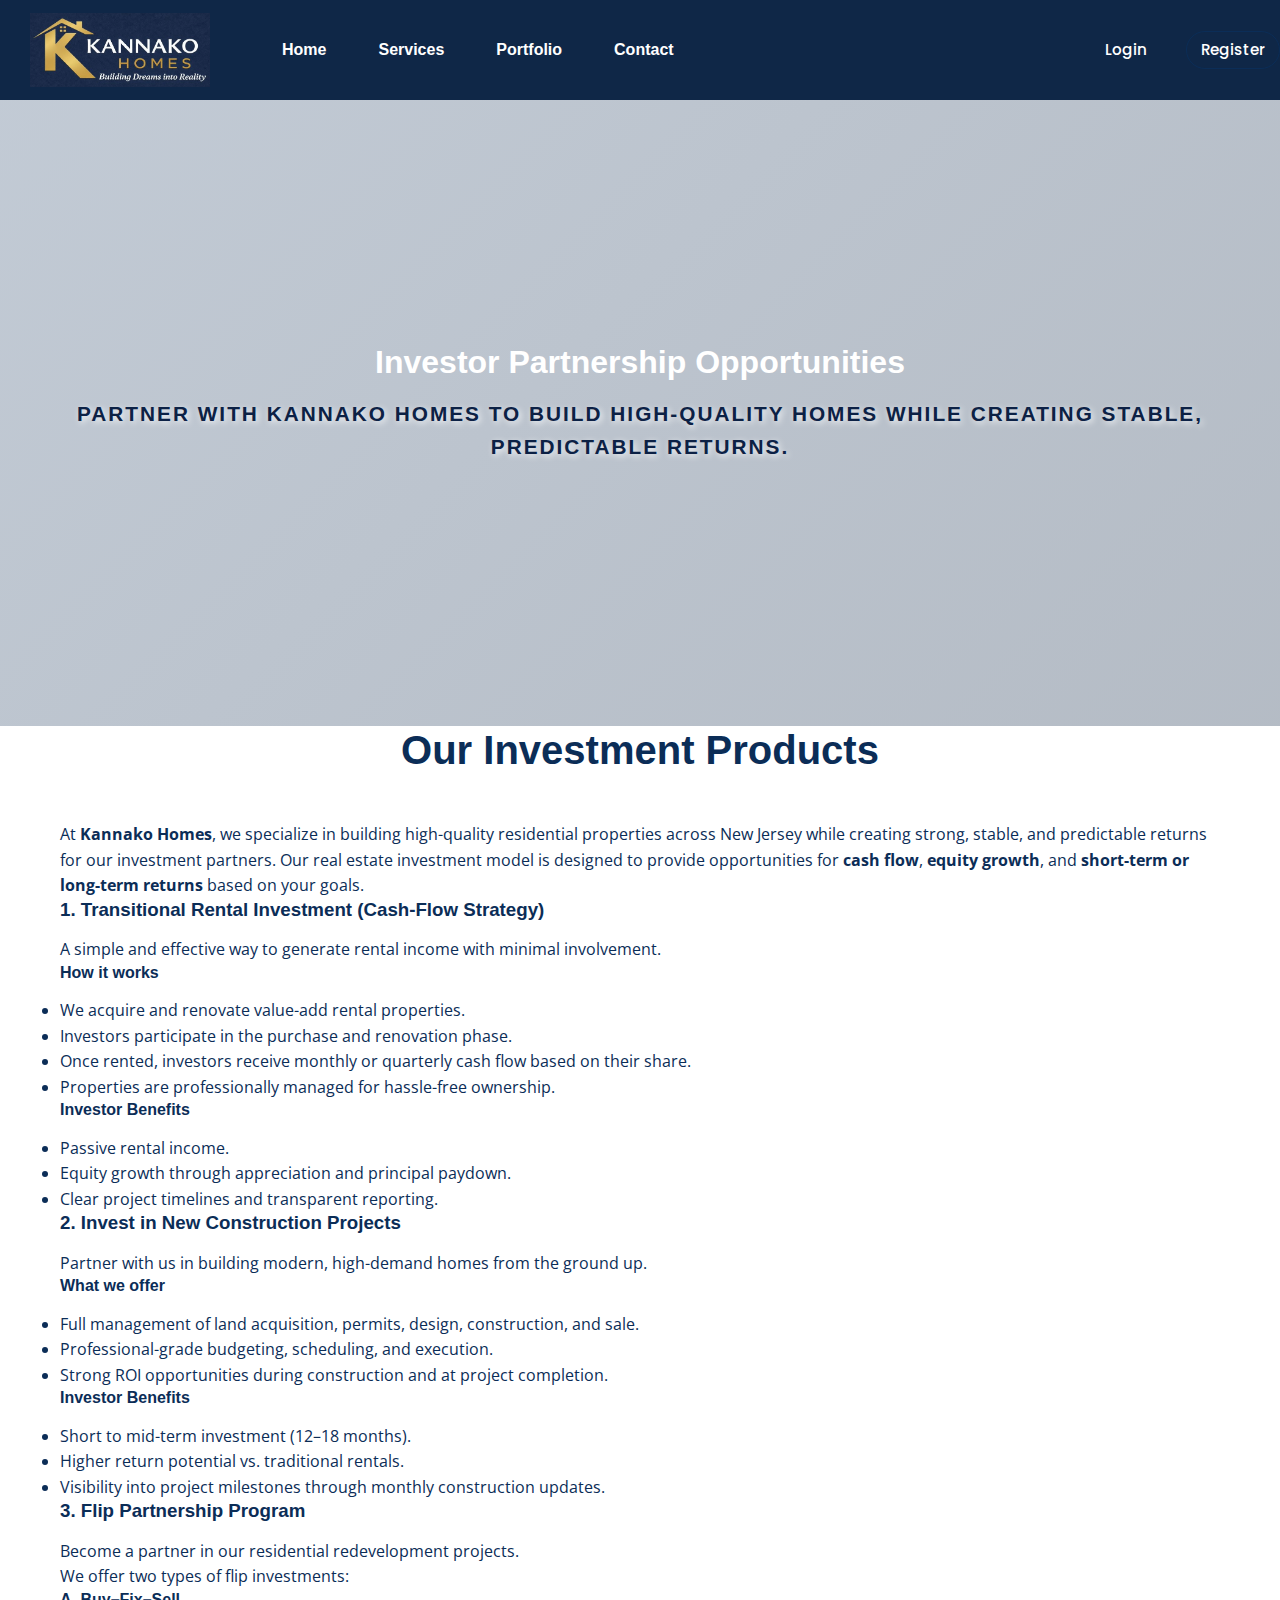
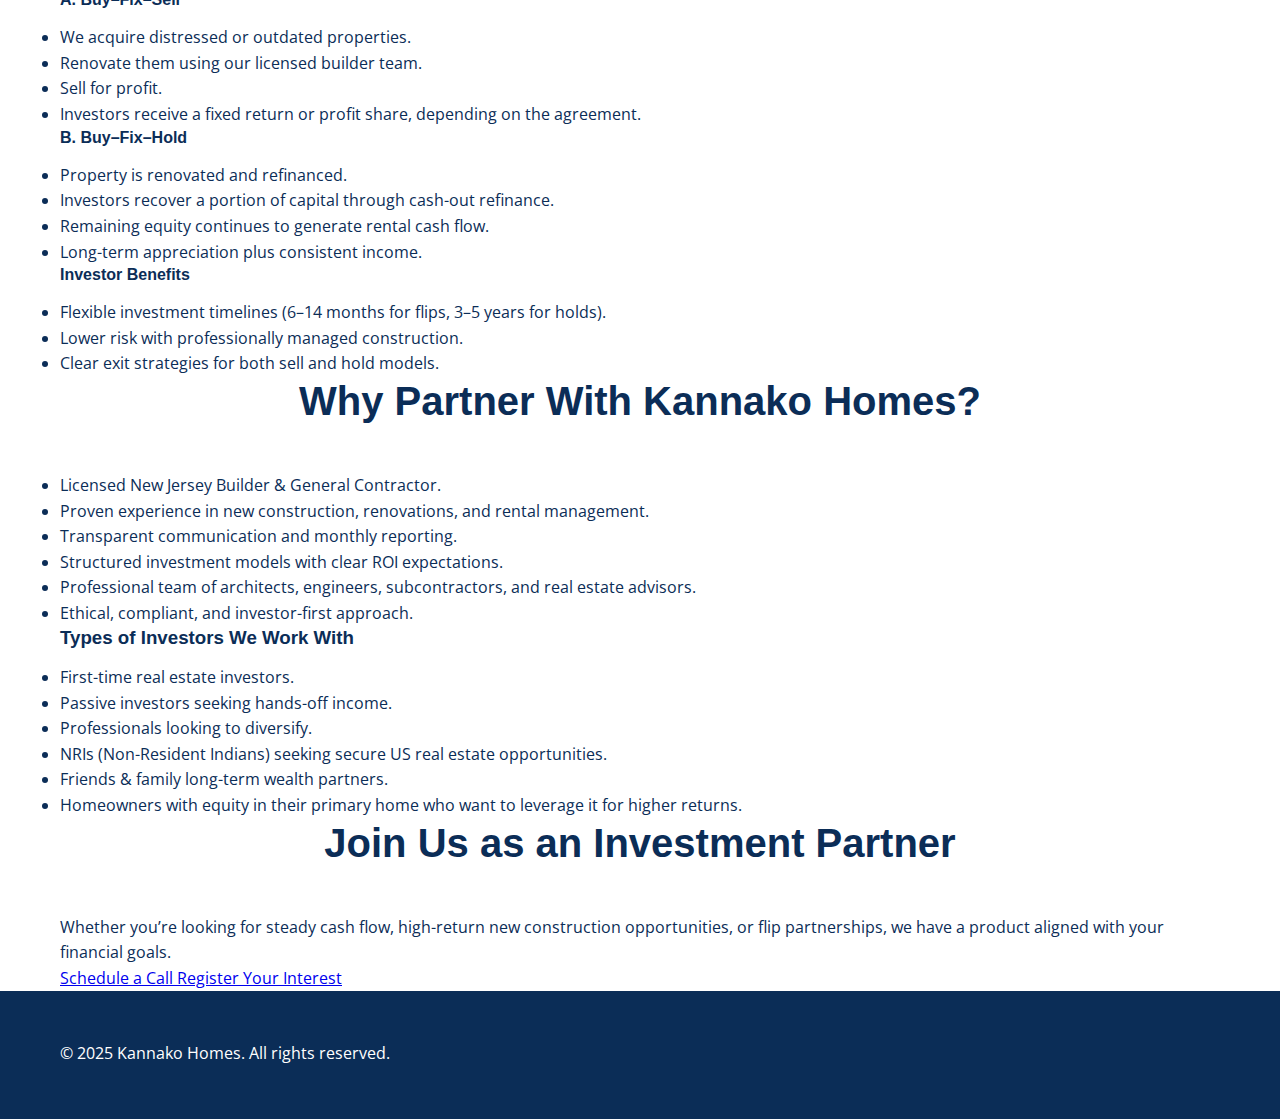
<file: investors.html>
<!DOCTYPE html>
<html lang="en">
<head>
    <meta charset="UTF-8">
    <meta name="viewport" content="width=device-width, initial-scale=1.0">
    <title>Kannako Homes – Investor Partnerships</title>
    <meta name="description" content="Partner with Kannako Homes on rental investments, new construction, and flip projects.">
    
    <!-- Favicon -->
    <link rel="icon" type="image/jpeg" href="Editing Help.jpeg">
    
    <!-- Google Fonts -->
    <link href="https://fonts.googleapis.com/css2?family=Poppins:wght@300;400;500;600;700;800&family=Raleway:wght@400;500;600;700&family=Open+Sans:wght@400;600&display=swap" rel="stylesheet">
    
    <!-- Font Awesome for icons -->
    <link rel="stylesheet" href="https://cdnjs.cloudflare.com/ajax/libs/font-awesome/6.0.0/css/all.min.css">
    
    <!-- Custom CSS -->
    <link rel="stylesheet" href="styles.css">
</head>
<body>
    <!-- Navigation -->
    <nav class="navbar" id="navbar">
        <div class="nav-container">
            <div class="nav-left">
                <img src="kannako-homes-logo.png" alt="Kannako Homes" class="top-logo">
                <div class="nav-menu" id="nav-menu">
                    <a href="index.html#home" class="nav-link">Home</a>
                    <a href="index.html#services" class="nav-link">Services</a>
                    <a href="index.html#portfolio" class="nav-link">Portfolio</a>
                    <a href="index.html#contact" class="nav-link">Contact</a>
                </div>
            </div>
            <div class="nav-auth">
                <a href="login.html" class="auth-link">Login</a>
                <a href="register.html" class="auth-link auth-register">Register</a>
            </div>
            <div class="hamburger" id="hamburger">
                <span class="bar"></span>
                <span class="bar"></span>
                <span class="bar"></span>
            </div>
        </div>
    </nav>

    <!-- Investor Hero / Header -->
    <section class="hero sub-hero">
        <div class="hero-overlay"></div>
        <div class="hero-content">
            <h1 class="hero-heading">Investor Partnership Opportunities</h1>
            <p class="hero-subheading">
                Partner with Kannako Homes to build high-quality homes while creating stable, predictable returns.
            </p>
        </div>
    </section>

    <!-- Main Investor Content -->
    <main>
        <section class="section investors">
            <div class="container">
                <h2 class="section-title">Our Investment Products</h2>
                <p class="section-intro">
                    At <strong>Kannako Homes</strong>, we specialize in building high-quality residential properties across New Jersey
                    while creating strong, stable, and predictable returns for our investment partners.
                    Our real estate investment model is designed to provide opportunities for
                    <strong>cash flow</strong>, <strong>equity growth</strong>, and <strong>short-term or long-term returns</strong>
                    based on your goals.
                </p>

                <div class="cards-grid">
                    <div class="info-card">
                        <h3>1. Transitional Rental Investment (Cash-Flow Strategy)</h3>
                        <p>
                            A simple and effective way to generate rental income with minimal involvement.
                        </p>
                        <h4>How it works</h4>
                        <ul>
                            <li>We acquire and renovate value-add rental properties.</li>
                            <li>Investors participate in the purchase and renovation phase.</li>
                            <li>Once rented, investors receive monthly or quarterly cash flow based on their share.</li>
                            <li>Properties are professionally managed for hassle-free ownership.</li>
                        </ul>
                        <h4>Investor Benefits</h4>
                        <ul>
                            <li>Passive rental income.</li>
                            <li>Equity growth through appreciation and principal paydown.</li>
                            <li>Clear project timelines and transparent reporting.</li>
                        </ul>
                    </div>

                    <div class="info-card">
                        <h3>2. Invest in New Construction Projects</h3>
                        <p>
                            Partner with us in building modern, high-demand homes from the ground up.
                        </p>
                        <h4>What we offer</h4>
                        <ul>
                            <li>Full management of land acquisition, permits, design, construction, and sale.</li>
                            <li>Professional-grade budgeting, scheduling, and execution.</li>
                            <li>Strong ROI opportunities during construction and at project completion.</li>
                        </ul>
                        <h4>Investor Benefits</h4>
                        <ul>
                            <li>Short to mid-term investment (12–18 months).</li>
                            <li>Higher return potential vs. traditional rentals.</li>
                            <li>Visibility into project milestones through monthly construction updates.</li>
                        </ul>
                    </div>

                    <div class="info-card">
                        <h3>3. Flip Partnership Program</h3>
                        <p>
                            Become a partner in our residential redevelopment projects.
                        </p>
                        <p>We offer two types of flip investments:</p>
                        <h4>A. Buy–Fix–Sell</h4>
                        <ul>
                            <li>We acquire distressed or outdated properties.</li>
                            <li>Renovate them using our licensed builder team.</li>
                            <li>Sell for profit.</li>
                            <li>Investors receive a fixed return or profit share, depending on the agreement.</li>
                        </ul>
                        <h4>B. Buy–Fix–Hold</h4>
                        <ul>
                            <li>Property is renovated and refinanced.</li>
                            <li>Investors recover a portion of capital through cash-out refinance.</li>
                            <li>Remaining equity continues to generate rental cash flow.</li>
                            <li>Long-term appreciation plus consistent income.</li>
                        </ul>
                        <h4>Investor Benefits</h4>
                        <ul>
                            <li>Flexible investment timelines (6–14 months for flips, 3–5 years for holds).</li>
                            <li>Lower risk with professionally managed construction.</li>
                            <li>Clear exit strategies for both sell and hold models.</li>
                        </ul>
                    </div>
                </div>
            </div>
        </section>

        <section class="section investors-alt">
            <div class="container">
                <h2 class="section-title">Why Partner With Kannako Homes?</h2>
                <div class="two-column">
                    <div>
                        <ul class="checklist">
                            <li>Licensed New Jersey Builder &amp; General Contractor.</li>
                            <li>Proven experience in new construction, renovations, and rental management.</li>
                            <li>Transparent communication and monthly reporting.</li>
                            <li>Structured investment models with clear ROI expectations.</li>
                            <li>Professional team of architects, engineers, subcontractors, and real estate advisors.</li>
                            <li>Ethical, compliant, and investor-first approach.</li>
                        </ul>
                    </div>
                    <div>
                        <h3>Types of Investors We Work With</h3>
                        <ul class="checklist">
                            <li>First-time real estate investors.</li>
                            <li>Passive investors seeking hands-off income.</li>
                            <li>Professionals looking to diversify.</li>
                            <li>NRIs (Non-Resident Indians) seeking secure US real estate opportunities.</li>
                            <li>Friends &amp; family long-term wealth partners.</li>
                            <li>Homeowners with equity in their primary home who want to leverage it for higher returns.</li>
                        </ul>
                    </div>
                </div>
            </div>
        </section>

        <section class="section cta-section">
            <div class="container">
                <h2 class="section-title">Join Us as an Investment Partner</h2>
                <p class="section-intro">
                    Whether you’re looking for steady cash flow, high-return new construction opportunities,
                    or flip partnerships, we have a product aligned with your financial goals.
                </p>
                <div class="cta-buttons">
                    <a href="index.html#contact" class="btn primary-btn">
                        Schedule a Call
                    </a>
                    <a href="register.html" class="btn secondary-btn">
                        Register Your Interest
                    </a>
                </div>
            </div>
        </section>
    </main>

    <!-- Footer -->
    <footer class="footer">
        <div class="container footer-content">
            <p>&copy; 2025 Kannako Homes. All rights reserved.</p>
        </div>
    </footer>

    <script src="script.js"></script>
</body>
</html>
</file>
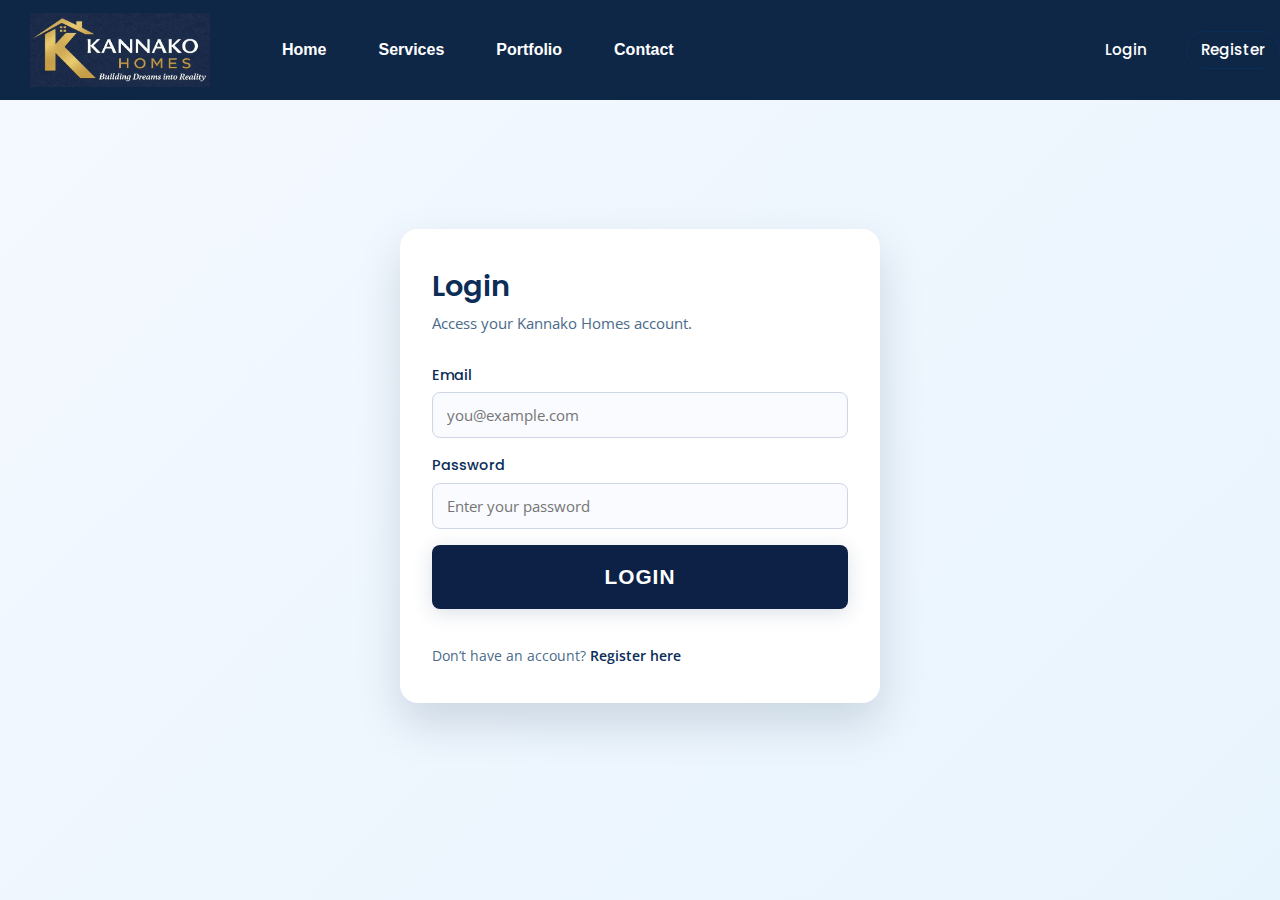
<file: login.html>
<!DOCTYPE html>
<html lang="en">
<head>
    <meta charset="UTF-8">
    <meta name="viewport" content="width=device-width, initial-scale=1.0">
    <title>Login – Kannako Homes</title>
    <meta name="description" content="Login to your Kannako Homes account.">

    <!-- Google Fonts -->
    <link href="https://fonts.googleapis.com/css2?family=Poppins:wght@400;500;600;700&family=Open+Sans:wght@400;600&display=swap" rel="stylesheet">

    <!-- Styles -->
    <link rel="stylesheet" href="styles.css">
</head>
<body class="auth-page">
    <!-- Navigation -->
    <nav class="navbar" id="navbar">
        <div class="nav-container">
            <div class="nav-left">
                <img src="kannako-homes-logo.png" alt="Kannako Homes" class="top-logo">
                <div class="nav-menu" id="nav-menu">
                    <a href="index.html#home" class="nav-link">Home</a>
                    <a href="index.html#services" class="nav-link">Services</a>
                    <a href="index.html#portfolio" class="nav-link">Portfolio</a>
                    <a href="index.html#contact" class="nav-link">Contact</a>
                </div>
            </div>
            <div class="nav-auth">
                <a href="login.html" class="auth-link">Login</a>
                <a href="register.html" class="auth-link auth-register">Register</a>
            </div>
            <div class="hamburger" id="hamburger">
                <span class="bar"></span>
                <span class="bar"></span>
                <span class="bar"></span>
            </div>
        </div>
    </nav>

    <!-- Login Content -->
    <main class="auth-main">
        <div class="auth-card">
            <h1>Login</h1>
            <p class="auth-subtitle">Access your Kannako Homes account.</p>

            <form class="auth-form" action="#" method="post">
                <div class="auth-field">
                    <label for="login-email">Email</label>
                    <input type="email" id="login-email" name="email" placeholder="you@example.com" required>
                </div>

                <div class="auth-field">
                    <label for="login-password">Password</label>
                    <input type="password" id="login-password" name="password" placeholder="Enter your password" required>
                </div>

                <button type="submit" class="cta-button">Login</button>

                <p class="auth-footer-text">
                    Don’t have an account?
                    <a href="register.html">Register here</a>
                </p>
            </form>
        </div>
    </main>

    <script src="script.js"></script>
</body>
</html>
</file>
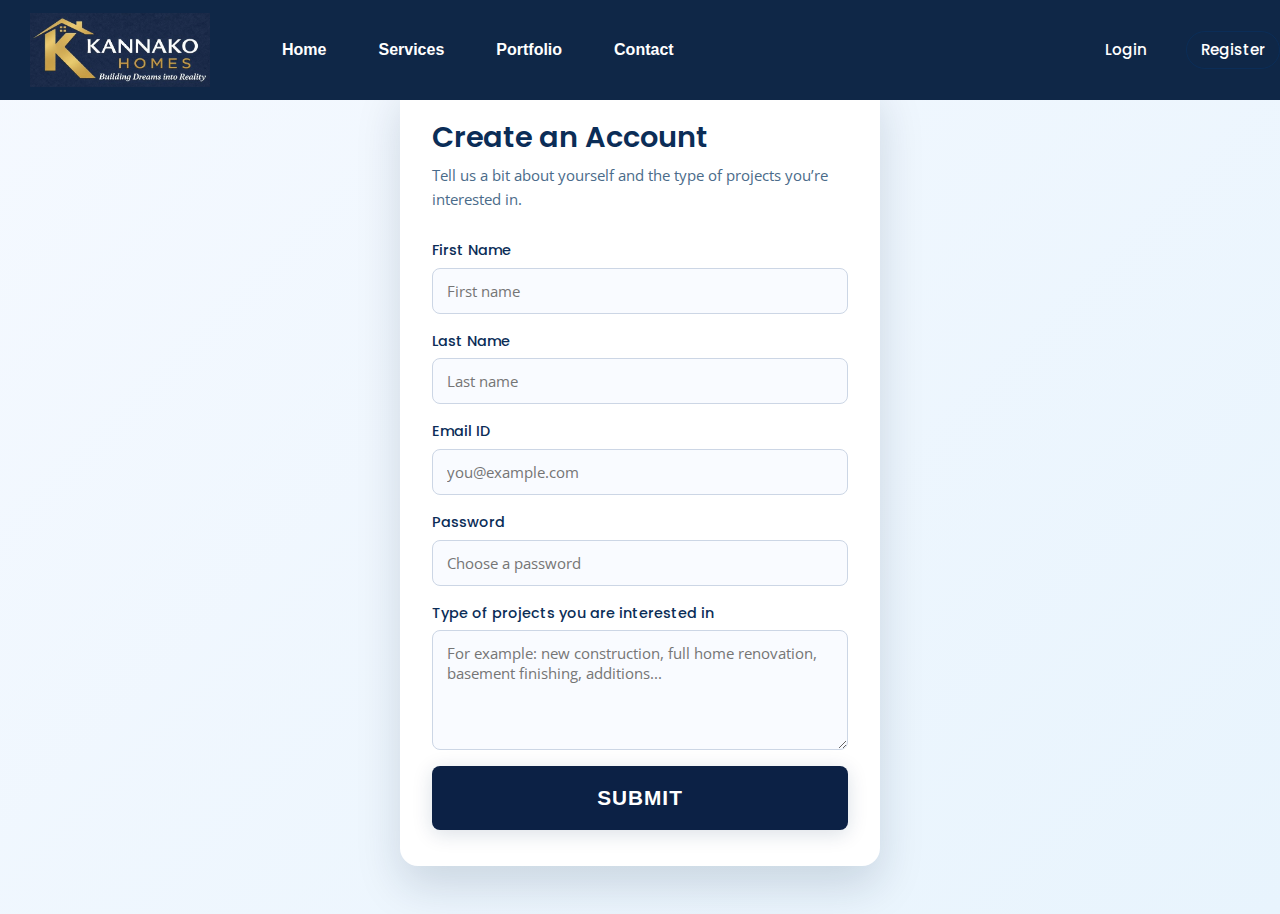
<file: register.html>
<!DOCTYPE html>
<html lang="en">
<head>
    <meta charset="UTF-8">
    <meta name="viewport" content="width=device-width, initial-scale=1.0">
    <title>Register – Kannako Homes</title>
    <meta name="description" content="Register your interest in Kannako Homes projects.">

    <!-- Google Fonts -->
    <link href="https://fonts.googleapis.com/css2?family=Poppins:wght@400;500;600;700&family=Open+Sans:wght@400;600&display=swap" rel="stylesheet">

    <!-- Styles -->
    <link rel="stylesheet" href="styles.css">
</head>
<body class="auth-page">
    <!-- Navigation -->
    <nav class="navbar" id="navbar">
        <div class="nav-container">
            <div class="nav-left">
                <img src="kannako-homes-logo.png" alt="Kannako Homes" class="top-logo">
                <div class="nav-menu" id="nav-menu">
                    <a href="index.html#home" class="nav-link">Home</a>
                    <a href="index.html#services" class="nav-link">Services</a>
                    <a href="index.html#portfolio" class="nav-link">Portfolio</a>
                    <a href="index.html#contact" class="nav-link">Contact</a>
                </div>
            </div>
            <div class="nav-auth">
                <a href="login.html" class="auth-link">Login</a>
                <a href="register.html" class="auth-link auth-register">Register</a>
            </div>
            <div class="hamburger" id="hamburger">
                <span class="bar"></span>
                <span class="bar"></span>
                <span class="bar"></span>
            </div>
        </div>
    </nav>

    <!-- Registration Content -->
    <main class="auth-main">
        <div class="auth-card">
            <h1>Create an Account</h1>
            <p class="auth-subtitle">
                Tell us a bit about yourself and the type of projects you’re interested in.
            </p>

            <!-- For now, just send to success page -->
            <form class="auth-form" action="success.html" method="get">
                <div class="auth-field">
                    <label for="first-name">First Name</label>
                    <input type="text" id="first-name" name="first_name" placeholder="First name" required>
                </div>

                <div class="auth-field">
                    <label for="last-name">Last Name</label>
                    <input type="text" id="last-name" name="last_name" placeholder="Last name" required>
                </div>

                <div class="auth-field">
                    <label for="email">Email ID</label>
                    <input type="email" id="email" name="email" placeholder="you@example.com" required>
                </div>

                <div class="auth-field">
                    <label for="password">Password</label>
                    <input type="password" id="password" name="password" placeholder="Choose a password" required>
                </div>

                <div class="auth-field">
                    <label for="project-type">Type of projects you are interested in</label>
                    <textarea id="project-type" name="project_interest" rows="4"
                        placeholder="For example: new construction, full home renovation, basement finishing, additions..." required></textarea>
                </div>

                <button type="submit" class="cta-button">Submit</button>
            </form>
        </div>
    </main>

    <script src="script.js"></script>
</body>
</html>
</file>
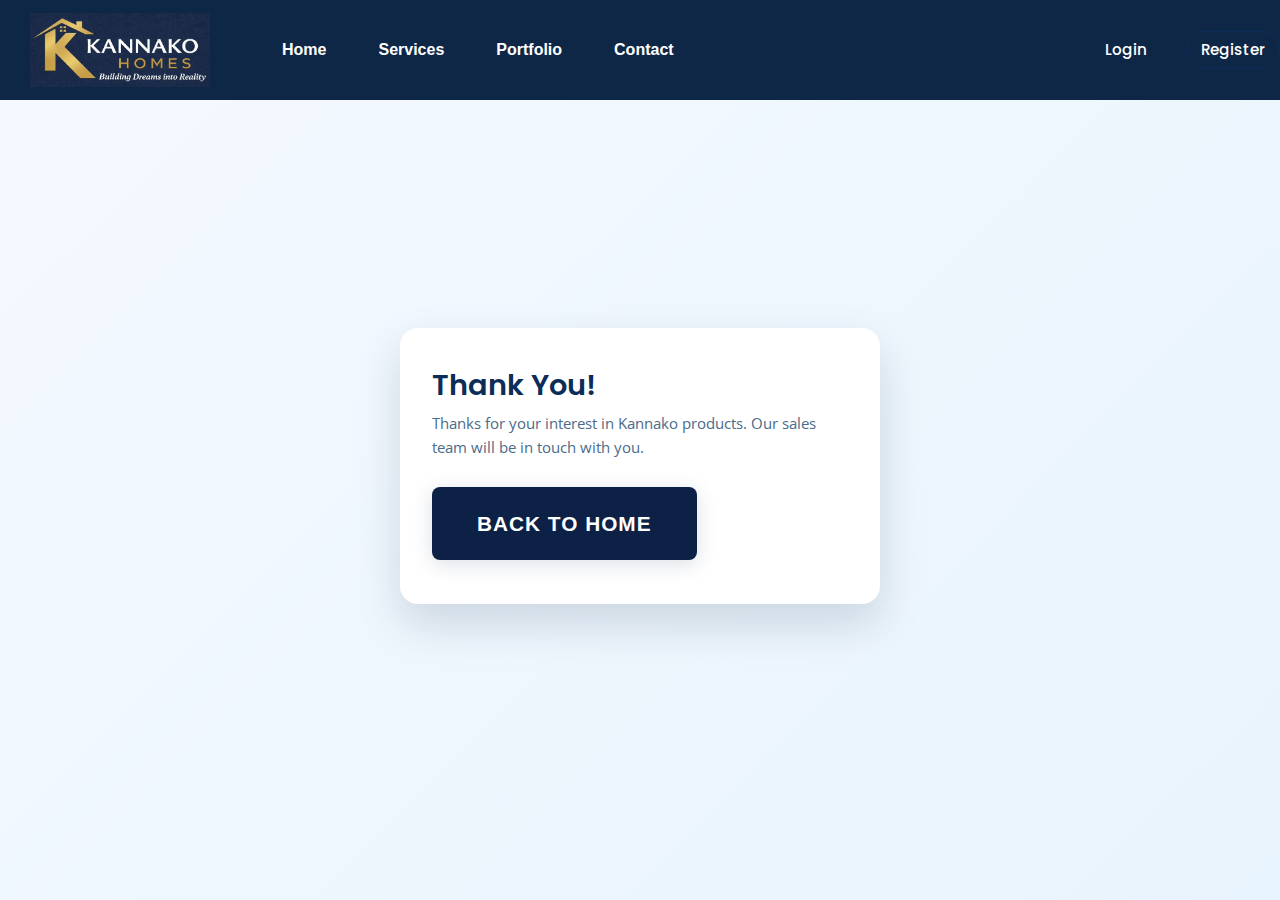
<file: success.html>
<!DOCTYPE html>
<html lang="en">
<head>
    <meta charset="UTF-8">
    <meta name="viewport" content="width=device-width, initial-scale=1.0">
    <title>Thank You – Kannako Homes</title>
    <meta name="description" content="Thank you for your interest in Kannako Homes.">

    <!-- Google Fonts -->
    <link href="https://fonts.googleapis.com/css2?family=Poppins:wght@400;500;600;700&family=Open+Sans:wght@400;600&display=swap" rel="stylesheet">

    <!-- Styles -->
    <link rel="stylesheet" href="styles.css">
</head>
<body class="auth-page">
    <!-- Navigation -->
    <nav class="navbar" id="navbar">
        <div class="nav-container">
            <div class="nav-left">
                <img src="kannako-homes-logo.png" alt="Kannako Homes" class="top-logo">
                <div class="nav-menu" id="nav-menu">
                    <a href="index.html#home" class="nav-link">Home</a>
                    <a href="index.html#services" class="nav-link">Services</a>
                    <a href="index.html#portfolio" class="nav-link">Portfolio</a>
                    <a href="index.html#contact" class="nav-link">Contact</a>
                </div>
            </div>
            <div class="nav-auth">
                <a href="login.html" class="auth-link">Login</a>
                <a href="register.html" class="auth-link auth-register">Register</a>
            </div>
            <div class="hamburger" id="hamburger">
                <span class="bar"></span>
                <span class="bar"></span>
                <span class="bar"></span>
            </div>
        </div>
    </nav>

    <!-- Success Content -->
    <main class="auth-main">
        <div class="auth-card">
            <h1>Thank You!</h1>
            <p class="auth-subtitle">
                Thanks for your interest in Kannako products. Our sales team will be in touch with you.
            </p>

            <a href="index.html#home" class="cta-button">Back to Home</a>
        </div>
    </main>

    <script src="script.js"></script>
</body>
</html>
</file>
<file: styles.css>
/* Reset and Base Styles */
* {
    margin: 0;
    padding: 0;
    box-sizing: border-box;
}

:root {
    --primary-color: #0b2d57;
    --primary-light: #1a4a7a;
    --primary-dark: #08203f;
    --accent-color: #e8f4fd;
    --accent-light: #f0f8ff;
    --text-color: #0b2d57;
    --text-light: #4a6b8a;
    --background-white: #FFFFFF;
    --background-light: #f8fafc;
    --shadow: 0 4px 20px rgba(11, 45, 87, 0.15);
    --shadow-light: 0 2px 10px rgba(11, 45, 87, 0.1);
    --transition: all 0.3s ease;
}

body {
    font-family: 'Open Sans', sans-serif;
    line-height: 1.6;
    color: var(--text-color);
    background-color: var(--background-white);
}

.container {
    max-width: 1200px;
    margin: 0 auto;
    padding: 0 20px;
}

/* Typography */
h1, h2, h3, h4, h5, h6 {
    font-family: 'Montserrat', sans-serif;
    font-weight: 600;
    line-height: 1.2;
    margin-bottom: 1rem;
}

.section-title {
    font-size: 2.5rem;
    text-align: center;
    margin-bottom: 3rem;
    color: var(--text-color);
}

/* Top Logo Container */
.top-logo-container {
    position: fixed;
    top: 0;
    left: 0;
    width: 100%;
    display: flex;
    justify-content: center;
    align-items: center;
    padding: 8px 0 8px 0;
    background-color: #0F2747;
    z-index: 1001;
    box-shadow: none;
    margin-bottom: 0;
}

.top-logo {
    width: 160px; /* reduced from 240px */

    width: 240px;
    height: 74px;
    object-fit: contain;
    background-color: #0F2747;
}

/* Navigation */
.navbar {
    position: fixed;
    top: 0;
    width: 100%;
    background-color: #0F2747;
    box-shadow: none;
    z-index: 1000;
    margin-top: 0;
    padding-top: 0;
    margin-bottom: 0;
}

.nav-container {
    max-width: 1500px;
    margin: 0 auto;
    padding: 0px 0px;
    display: flex;
    justify-content: space-between;
    align-items: center;
    column-gap: 2rem;
    height: 100px;
}

.nav-left {
    display: flex;
    align-items: center;
    column-gap: 2rem;
    flex: 1;
}

.nav-auth {
    display: flex;
    align-items: center;
    column-gap: 1.5rem;
}

.auth-link {
    font-family: 'Poppins', sans-serif;
    font-size: 0.95rem;
    font-weight: 500;
    color: #ffffff;
    text-decoration: none;
    padding: 6px 14px;
    border-radius: 999px;
    border: 1px solid transparent;
    transition: all 0.2s ease;
}

.auth-link:hover {
    border-color: var(--primary-color);
    background-color: var(--primary-color);
    color: #ffffff;
}

.auth-register {
    border-color: var(--primary-color);
}


.nav-menu {
    display: flex;
    gap: 2rem;
}

.nav-link {
    font-weight: 1200;
    color: var(--primary-color);
    text-decoration: none;
    color: #FFFFFF;
    font-weight: 700;
    font-family: 'Montserrat', sans-serif;
    transition: all 0.3s ease;
    position: relative;
    padding: 5px 10px;
}

.nav-link::after {
    content: '';
    position: absolute;
    bottom: -2px;
    left: 0;
    width: 0;
    height: 2px;
    background-color:FFFFFF;
    transition: width 0.3s ease;
	 color: #FFFFFF;
}

.nav-link:hover {
    
    transform: translateY(-2px);
	 color: #FFFFFF;
}

.nav-link:hover::after {
    width: 100%;
	
}

.nav-link.active {
    color: FFFFFF;
}

.hamburger {
    display: none;
    flex-direction: column;
    cursor: pointer;
}

.bar {
    width: 25px;
    height: 3px;
    background-color: var(--text-color);
    margin: 3px 0;
    transition: var(--transition);
}

/* Hero Section */
.hero {
    height: 70vh;
    position: relative;
    display: flex;
    align-items: center;
    justify-content: center;
    overflow: hidden;
    margin-top: 96px;
}

.hero-image {
    position: absolute;
    top: 0;
    left: 0;
    width: 100%;
    height: 100%;
    background-image: url('https://images.unsplash.com/photo-1600607687939-ce8a6c25118c?ixlib=rb-4.0.3&ixid=M3wxMjA3fDB8MHxwaG90by1wYWdlfHx8fGVufDB8fHx8fA%3D%3D&auto=format&fit=crop&w=1920&q=80');
    background-size: cover;
    background-position: center;
    background-attachment: fixed;
}

/* Luxury hero overlay with dark blue transparency */
.hero-overlay {
    position: absolute;
    top: 0;
    left: 0;
    width: 100%;
    height: 100%;
    background: linear-gradient(135deg, rgba(11, 45, 87, 0.25), rgba(8, 32, 63, 0.3));
}

/* Luxury centered hero content */
.hero-content {
    position: relative;
    z-index: 2;
    text-align: center;
    color: white;
    width: 100%;
    height: 100%;
    display: flex;
    flex-direction: column;
    align-items: center;
    justify-content: center;
    padding: 0 20px;
}

/* Centered logo styling with transparency effects */
.hero-logo {
    margin-bottom: 2rem;
    display: flex;
    justify-content: center;
    align-items: center;
}

.centered-logo {
    height: 120px;
    width: auto;
    max-width: 300px;
    object-fit: contain;
    filter: drop-shadow(0px 4px 20px rgba(255, 255, 255, 0.3));
    opacity: 0.95;
}

.hero-title {
    font-size: 3.5rem;
    font-weight: 800;
    margin-bottom: 1rem;
    text-shadow: 2px 2px 4px rgba(0, 0, 0, 0.3);
    letter-spacing: -0.02em;
    font-family: 'Montserrat', sans-serif;
}

/* Luxury hero tagline styling */
.hero-tagline {
    font-size: 2.2rem;
    font-weight: 700;
    margin-bottom: 2.5rem;
    text-shadow: 2px 2px 8px rgba(0, 0, 0, 0.4);
    letter-spacing: 2px;
    font-family: 'Montserrat', sans-serif;
    text-align: center;
    text-transform: uppercase;
    line-height: 1.2;
    opacity: 0.98;
    width: 100%;
    max-width: 800px;
}

/* Hero Text Styling */
.hero-subheading {
    font-size: 1.3rem;
    font-weight: 600;
    letter-spacing: 2px;
    color: #0C2145;
    text-transform: uppercase;
    margin-bottom: 1rem;
    text-shadow: 2px 2px 6px rgba(255, 255, 255, 0.9);
    font-family: 'Montserrat', sans-serif;
}

.hero-headline {
    font-size: 4.5rem;
    font-weight: 800;
    letter-spacing: 3px;
    color: #FFFFFF;
    text-transform: uppercase;
    margin-bottom: 1.5rem;
    text-shadow: 4px 4px 12px rgba(0, 0, 0, 0.6);
    font-family: 'Montserrat', sans-serif;
    line-height: 1.2;
    text-align: center;
}

.hero-tagline-text {
    font-size: 1.4rem;
    font-weight: 400;
    color: rgba(255, 255, 255, 0.95);
    margin-bottom: 2.5rem;
    text-shadow: 2px 2px 8px rgba(0, 0, 0, 0.5);
    font-family: 'Open Sans', sans-serif;
    max-width: 600px;
    text-align: center;
}

/* Static CTA button with dark blue theme */
.cta-button {
    display: inline-block;
    background-color: #0C2145;
    color: white;
    padding: 20px 45px;
    text-decoration: none;
    border-radius: 8px;
    font-weight: 700;
    font-size: 1.3rem;
    font-family: 'Montserrat', sans-serif;
    box-shadow: var(--shadow);
    border: none;
    cursor: pointer;
    text-transform: uppercase;
    letter-spacing: 1px;
    transition: all 0.3s ease;
    position: relative;
    overflow: hidden;
}

.cta-button::before {
    content: '';
    position: absolute;
    top: 0;
    left: -100%;
    width: 100%;
    height: 100%;
    background: linear-gradient(90deg, transparent, rgba(255, 255, 255, 0.2), transparent);
    transition: left 0.5s ease;
}

.cta-button:hover {
    transform: translateY(-3px);
    box-shadow: 0 8px 25px rgba(12, 33, 69, 0.4);
    background-color: #081830;
}

.cta-button:hover::before {
    left: 100%;
}

.cta-button:active {
    transform: translateY(-1px);
}

/* About Section */
.about {
    padding: 80px 0;
    background-color: var(--background-white);
}

.about-content {
    display: grid;
    grid-template-columns: 1fr 1fr;
    gap: 4rem;
    align-items: center;
}

.about-image img {
    width: 100%;
    height: 400px;
    object-fit: cover;
    border-radius: 10px;
    box-shadow: var(--shadow);
}

.about-text p {
    font-size: 1.1rem;
    margin-bottom: 1.5rem;
    color: var(--text-light);
}

/* Services Section */
.services {
    padding: 80px 0;
    background-color: var(--background-white);
}

.services-grid {
    display: grid;
    grid-template-columns: repeat(auto-fit, minmax(300px, 1fr));
    gap: 2rem;
}

.service-card {
    background-color: var(--background-white);
    padding: 2rem;
    border-radius: 10px;
    text-align: center;
    box-shadow: var(--shadow-light);
    border: 2px solid transparent;
    transition: all 0.3s ease;
}

.service-card:hover {
    transform: translateY(-10px);
    box-shadow: 0 10px 30px rgba(11, 45, 87, 0.2);
    border-color: var(--primary-color);
}

.service-icon {
    font-size: 5rem;
    color: var(--primary-color);
    margin-bottom: 1rem;
    transition: all 0.3s ease;
}

.service-card:hover .service-icon {
    transform: scale(1.1) rotate(5deg);
    color: var(--primary-dark);
}

.service-card h3 {
    font-size: 1.5rem;
    margin-bottom: 1rem;
    font-family: 'Montserrat', sans-serif;
}

.service-card p {
    color: var(--text-light);
}

/* Portfolio Section */
.portfolio {
    padding: 80px 0;
    background-color: var(--background-white);
}

.portfolio-grid {
    display: grid;
    grid-template-columns: repeat(auto-fit, minmax(350px, 1fr));
    gap: 2rem;
}

.portfolio-item {
    position: relative;
    border-radius: 10px;
    overflow: hidden;
    box-shadow: var(--shadow-light);
}

.portfolio-item img {
    width: 100%;
    height: 250px;
    object-fit: cover;
}

.portfolio-overlay {
    position: absolute;
    top: 0;
    left: 0;
    width: 100%;
    height: 100%;
    background: linear-gradient(135deg, rgba(11, 45, 87, 0.9), rgba(8, 32, 63, 0.8));
    display: flex;
    flex-direction: column;
    justify-content: center;
    align-items: center;
    opacity: 0;
}

.portfolio-item:hover .portfolio-overlay {
    opacity: 1;
}

.portfolio-overlay h3 {
    color: white;
    font-size: 1.5rem;
    margin-bottom: 1rem;
    font-family: 'Montserrat', sans-serif;
}

.portfolio-link {
    color: white;
    text-decoration: none;
    padding: 10px 0px;
    border: 2px solid white;
    border-radius: 5px;
    transition: var(--transition);
    font-family: 'Montserrat', sans-serif;
    font-weight: 600;
}

.portfolio-link:hover {
    background-color: white;
    color: var(--primary-color);
}

/* Why Choose Us Section */
.why-choose-us {
    padding: 80px 0;
    background-color: var(--background-light);
}

.features-grid {
    display: grid;
    grid-template-columns: repeat(auto-fit, minmax(300px, 1fr));
    gap: 2rem;
}

.feature-item {
    text-align: center;
    padding: 2rem;
}

.feature-icon {
    font-size: 5rem;
    color: var(--primary-color);
    margin-bottom: 1rem;
}

.feature-item h3 {
    font-size: 1.5rem;
    margin-bottom: 1rem;
    color: var(--text-color);
    font-family: 'Montserrat', sans-serif;
}

.feature-item p {
    color: var(--text-light);
    font-size: 1.1rem;
}

/* Testimonials Section */
.testimonials {
    padding: 80px 0;
    background-color: var(--background-white);
}

.testimonials-grid {
    display: grid;
    grid-template-columns: repeat(auto-fit, minmax(350px, 1fr));
    gap: 2rem;
}

.testimonial {
    background-color: var(--background-white);
    padding: 2rem;
    border-radius: 10px;
    box-shadow: var(--shadow);
    text-align: center;
}

.testimonial-content {
    margin-bottom: 2rem;
}

.testimonial-content p {
    font-size: 1.1rem;
    font-style: italic;
    color: var(--text-light);
    line-height: 1.8;
}

.testimonial-author {
    display: flex;
    align-items: center;
    justify-content: center;
    gap: 1rem;
}

.testimonial-author img {
    width: 60px;
    height: 60px;
    border-radius: 50%;
    object-fit: cover;
}

.author-info h4 {
    margin: 0;
    color: var(--text-color);
}

.author-info span {
    color: var(--text-light);
    font-size: 0.9rem;
}

/* Contact Section */
.contact {
    padding: 80px 0;
    background-color: var(--background-white);
}

.contact-content {
    display: grid;
    grid-template-columns: 1fr 1fr;
    gap: 4rem;
}

.contact-form {
    background-color: var(--background-white);
    padding: 2rem;
    border-radius: 10px;
    box-shadow: var(--shadow);
}

.form-group {
    margin-bottom: 1.5rem;
}

.form-group input,
.form-group textarea {
    width: 100%;
    padding: 15px;
    border: 2px solid #e0e0e0;
    border-radius: 5px;
    font-size: 1rem;
    transition: var(--transition);
    font-family: 'Open Sans', sans-serif;
}

.form-group input:focus,
.form-group textarea:focus {
    outline: none;
    border-color: var(--primary-color);
}

.submit-button {
    background-color: var(--primary-color);
    color: white;
    padding: 15px 30px;
    border: none;
    border-radius: 5px;
    font-size: 1.1rem;
    font-weight: 600;
    font-family: 'Montserrat', sans-serif;
    cursor: pointer;
    width: 100%;
}

.contact-info {
    display: flex;
    flex-direction: column;
    gap: 2rem;
}

.contact-item {
    display: flex;
    align-items: center;
    gap: 1rem;
}

.contact-item i {
    font-size: 2rem;
    color: var(--primary-color);
    width: 50px;
}

.contact-item h3 {
    margin: 0 0 0.5rem 0;
    color: var(--text-color);
}

.contact-item p {
    margin: 0;
    color: var(--text-light);
}

/* Footer */
.footer {
    background-color: var(--primary-color);
    color: white;
    padding: 50px 0 20px;
}

.footer-content {
    display: grid;
    grid-template-columns: repeat(auto-fit, minmax(250px, 1fr));
    gap: 2rem;
    margin-bottom: 2rem;
}

.footer-section h3,
.footer-section h4 {
    margin-bottom: 1rem;
    color: white;
    font-family: 'Montserrat', sans-serif;
}

.footer-section ul {
    list-style: none;
}

.footer-section ul li {
    margin-bottom: 0.5rem;
}

.footer-section ul li a {
    color: #ccc;
    text-decoration: none;
    transition: var(--transition);
}

.footer-section ul li a:hover {
    color: var(--accent-color);
}

.social-links {
    display: flex;
    gap: 1rem;
}

.social-links a {
    display: inline-block;
    width: 40px;
    height: 40px;
    background-color: white;
    color: var(--primary-color);
    text-align: center;
    line-height: 40px;
    border-radius: 50%;
    transition: var(--transition);
}

.social-links a:hover {
    background-color: var(--accent-color);
    transform: translateY(-2px);
}

.footer-bottom {
    text-align: center;
    padding-top: 2rem;
    border-top: 1px solid #555;
    color: #ccc;
}

/* Responsive Design */
@media (max-width: 768px) {
    .hamburger {
        display: flex;
    }

    .nav-auth {
        display: none;
    }


    .nav-menu {
        position: fixed;
        left: -100%;
        top: 72px;
        flex-direction: column;
        background-color: #FFFFFF;
        width: 100%;
        text-align: center;
        transition: 0.3s;
        box-shadow: none;
        padding: 2rem 0;
    }

    .nav-menu.active {
        left: 0;
    }

    .nav-menu a {
        padding: 1rem;
        display: block;
    }

    .hamburger.active .bar:nth-child(2) {
        opacity: 0;
    }

    .hamburger.active .bar:nth-child(1) {
        transform: translateY(8px) rotate(45deg);
    }

    .hamburger.active .bar:nth-child(3) {
        transform: translateY(-8px) rotate(-45deg);
    }

    /* Responsive top logo - scales down for tablet */
    .top-logo {
    width: 160px; /* reduced from 240px */

        width: 180px;
    }
    
    .navbar {
        top: 65px;
    }
    
    .nav-container {
        height: 40px;
        padding: 8px 20px;
    }
    
    .hero {
        margin-top: 120px;
    }

    /* Responsive centered logo */
    .centered-logo {
        height: 100px;
        max-width: 250px;
    }

    /* Responsive hero tagline */
    .hero-tagline {
        font-size: 1.8rem;
        letter-spacing: 1.5px;
        margin-bottom: 2rem;
    }

    /* Responsive CTA button */
    .cta-button {
        padding: 15px 30px;
        font-size: 1.1rem;
    }

    .section-title {
        font-size: 2rem;
    }

    .about-content {
        grid-template-columns: 1fr;
        gap: 2rem;
    }

    .contact-content {
        grid-template-columns: 1fr;
        gap: 2rem;
    }

    .services-grid,
    .portfolio-grid,
    .features-grid,
    .testimonials-grid {
        grid-template-columns: 1fr;
    }

    .portfolio-grid {
        grid-template-columns: 1fr;
    }

    .testimonial-author {
        flex-direction: column;
        text-align: center;
    }
}

@media (max-width: 480px) {
    .container {
        padding: 0 15px;
    }

    /* Mobile top logo - optimized for small screens */
    .top-logo {
    width: 160px; /* reduced from 240px */

        width: 150px;
    }
    
    .navbar {
        top: 60px;
    }
    
    .nav-container {
        height: 38px;
        padding: 6px 15px;
    }
    
    .hero {
        margin-top: 113px;
    }

    /* Mobile centered logo */
    .centered-logo {
        height: 80px;
        max-width: 200px;
    }

    /* Mobile hero text */
    .hero-subheading {
        font-size: 0.9rem;
        letter-spacing: 1.5px;
        margin-bottom: 0.8rem;
    }
    
    .hero-headline {
        font-size: 2.5rem;
        letter-spacing: 2px;
        margin-bottom: 1rem;
    }
    
    .hero-tagline-text {
        font-size: 1rem;
        margin-bottom: 2rem;
    }
    
    .hero-tagline {
        font-size: 1.4rem;
        letter-spacing: 1px;
        margin-bottom: 1.5rem;
    }

    /* Mobile CTA button */
    .cta-button {
        padding: 12px 25px;
        font-size: 1rem;
    }

    .section-title {
        font-size: 1.8rem;
    }

    .service-card,
    .testimonial,
    .contact-form {
        padding: 1.5rem;
    }
}

/* Smooth Scrolling */
html {
    scroll-behavior: smooth;
}

/* Loading Animation */
@keyframes fadeInUp {
    from {
        opacity: 0;
        transform: translateY(30px);
    }
    to {
        opacity: 1;
        transform: translateY(0);
    }
}

.fade-in-up {
    animation: fadeInUp 0.6s ease-out;
}

/* Footer Quick Links inline */
.footer-section ul {
    display: flex;
    gap: 1.2rem;
    list-style: none;
    padding-left: 0;
}
.footer-section ul li {
    display: inline;
}

/* Auth / Login / Register / Success Pages */
.auth-page {
    background: var(--background-white);
    min-height: 100vh;
    display: flex;
    flex-direction: column;
}

.auth-main {
    flex: 1;
    display: flex;
    align-items: center;
    justify-content: center;
    padding: 5rem 1.5rem 3rem;
    background: linear-gradient(135deg, #f5f9ff 0%, #e8f4fd 100%);
}

.auth-card {
    width: 100%;
    max-width: 480px;
    background: #ffffff;
    border-radius: 18px;
    box-shadow: 0 20px 45px rgba(8, 32, 63, 0.15);
    padding: 2.5rem 2rem 2.25rem;
}

.auth-card h1 {
    font-family: 'Poppins', sans-serif;
    font-size: 1.8rem;
    color: var(--primary-color);
    margin-bottom: 0.5rem;
}

.auth-subtitle {
    font-family: 'Open Sans', sans-serif;
    font-size: 0.95rem;
    color: var(--text-light);
    margin-bottom: 1.75rem;
}

.auth-form {
    display: flex;
    flex-direction: column;
    row-gap: 1rem;
}

.auth-field {
    display: flex;
    flex-direction: column;
    row-gap: 0.35rem;
}

.auth-field label {
    font-family: 'Poppins', sans-serif;
    font-size: 0.9rem;
    color: var(--primary-color);
    font-weight: 500;
}

.auth-field input,
.auth-field textarea {
    width: 100%;
    padding: 0.75rem 0.85rem;
    border-radius: 8px;
    border: 1px solid #ccd6e5;
    font-family: 'Open Sans', sans-serif;
    font-size: 0.95rem;
    outline: none;
    transition: border-color 0.2s ease, box-shadow 0.2s ease, background-color 0.2s ease;
    background-color: #f9fbff;
}

.auth-field input:focus,
.auth-field textarea:focus {
    border-color: var(--primary-color);
    box-shadow: 0 0 0 2px rgba(11, 45, 87, 0.08);
    background-color: #ffffff;
}

.auth-field textarea {
    resize: vertical;
    min-height: 120px;
}

.auth-footer-text {
    margin-top: 1.2rem;
    font-size: 0.9rem;
    font-family: 'Open Sans', sans-serif;
    color: var(--text-light);
}

.auth-footer-text a {
    color: var(--primary-color);
    font-weight: 600;
    text-decoration: none;
}

.auth-footer-text a:hover {
    text-decoration: underline;
}
</file>
